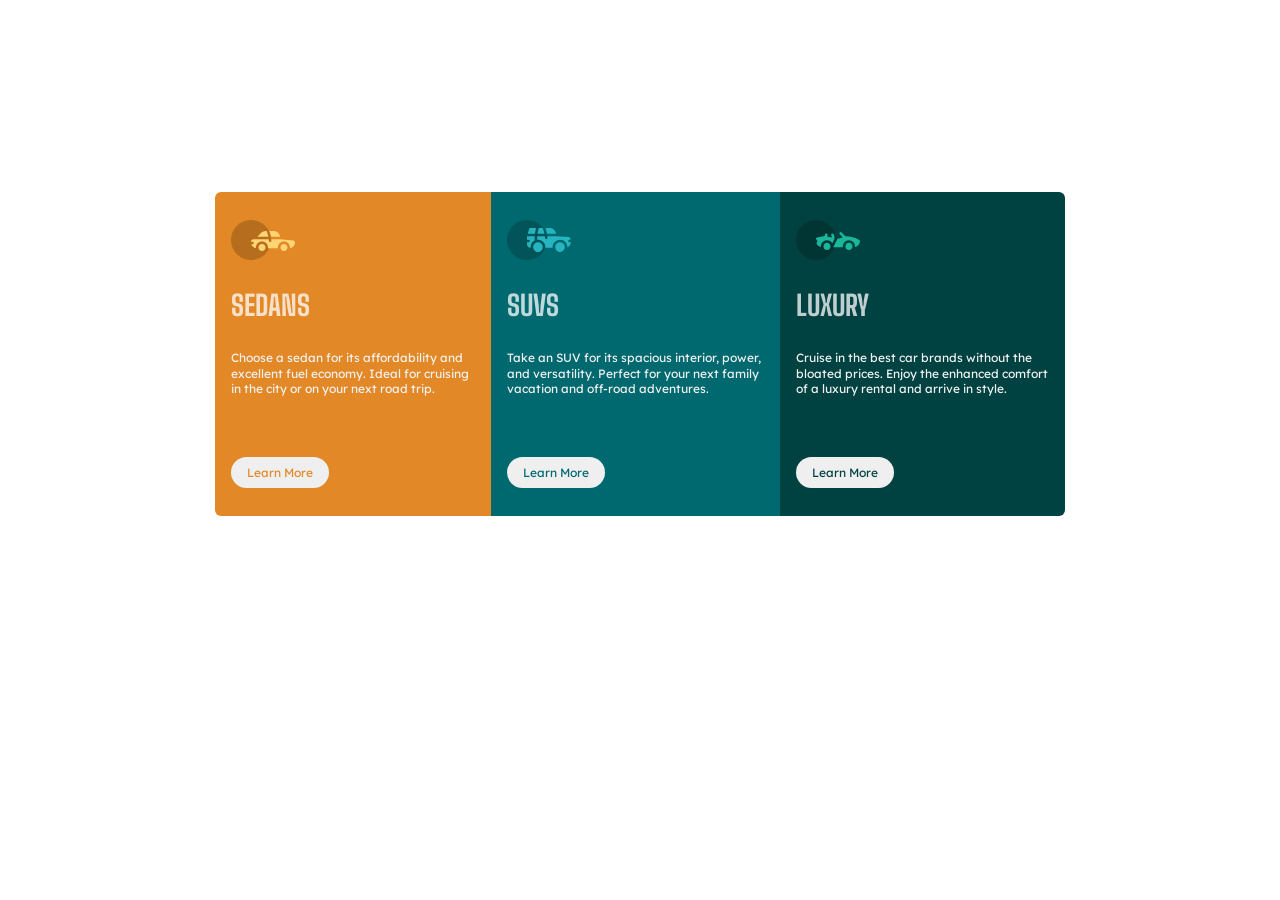
<file: index.html>
<!DOCTYPE html>
<html lang="en">

<head>
  <meta charset="UTF-8">
  <meta name="viewport" content="width=device-width, initial-scale=1.0">

  <link rel="icon" type="image/png" sizes="32x32" href="./images/favicon-32x32.png">
  <link rel="stylesheet" href="style.css">
  <link rel="preconnect" href="https://fonts.googleapis.com">
  <link rel="preconnect" href="https://fonts.gstatic.com" crossorigin>
  <link href="https://fonts.googleapis.com/css2?family=Big+Shoulders:opsz,wght@10..72,100..900&family=Lexend+Deca:wght@100..900&display=swap" rel="stylesheet">

  <title>Frontend Mentor | 3-column preview card component</title>


</head>

<body>

  <main>
    <div class="wrapper">
      <div class="card-grid">
        <div class="col">
          <div class="card background-orange">
            <img src="images/icon-sedans.svg" alt="">
            <h1>SEDANS</h1>
            <p>Choose a sedan for its affordability and excellent fuel economy. Ideal for cruising in the city
              or on your next road trip.</p>
            <button class="color-orange">Learn More</button class="">
          </div>
        </div>
        <div class="col">
          <div class="card background-cyan">
            <img src="images/icon-suvs.svg" alt="">
            <h1>SUVS</h1>
            <p>Take an SUV for its spacious interior, power, and versatility. Perfect for your next family vacation
              and off-road adventures.</p>
            <button class="color-cyan">Learn More</button class="">
          </div>
        </div>
        <div class="col">
          <div class="card background-dark-cyan">
            <img src="images/icon-luxury.svg" alt="">
            <h1>LUXURY</h1>
            <p>Cruise in the best car brands without the bloated prices. Enjoy the enhanced comfort of a luxury
              rental and arrive in style.</p>
            <button class="color-dark-cyan">Learn More</button class="">
          </div>
        </div>
      </div>
    </div>
  </main>









</body>

</html>
</file>
<file: style.css>
* {
  margin: 0;
  padding: 0;
  box-sizing: border-box;
}

@media (max-width: 500px) {
  .card-grid {
    flex-direction: column;
    margin-block: 5%;
    margin-inline: 5%;
  }
}

:root {
  --clr-Cyan: hsl(184, 100%, 22%);
  --clr-Orange: hsl(31, 77%, 52%);
  --clr-Dark-Cyan: hsl(179, 100%, 13%);

  --clr-neutral-100: hsl(0, 0%, 95%);
  --clr-neutral-300: hsla(0, 0%, 100%, 0.75);

  --fw-normal: 400;
  --fw-bold: 700;

  --ff-paragraph: "Lexend Deca", sans-serif;
  --ff-header: "Big Shoulders", sans-serif;
}

html {
  font-size: 1rem;
}

body {
  margin: 0;
}

.wrapper {
    padding-top: 15%;
  max-width: 850px;
  margin-inline: auto;
  margin-block-end: 5rem;
}

.card-grid {
  display: flex;
  /* margin-top: 35%; */
  border-radius: 6px;
  overflow: hidden;
}

.col {
  display: grid;
  align-items: center;
}

.card {
  padding: 1rem;
}

.card > * {
  margin-block: 0.75rem;
}

.background-orange {
  background-color: var(--clr-Orange);
}
.background-cyan {
  background-color: var(--clr-Cyan);
}
.background-dark-cyan {
  background-color: var(--clr-Dark-Cyan);
}

.color-orange {
    color:  var(--clr-Orange);
}

.color-cyan {
    color:  var(--clr-Cyan);
}

.color-dark-cyan {
    color: var(--clr-Dark-Cyan);
}

h1 {
  font-family: var(--ff-header);
  font-weight: var(--fw-bold);
  font-size: 1.75rem;
  color: var(--clr-neutral-300);
}

.card p {
    margin-bottom: 3rem;
}

p,
button {
  font-family: var(--ff-paragraph);
  font-weight: var(--fw-normal);
  color: var(--clr-neutral-100);
  line-height: 1.3;
  font-size: 0.75rem;
  padding-top: 1rem;
}

button {
  border-radius: 999px;
  padding: 0.5rem 1rem;
  border: none;
}
</file>
